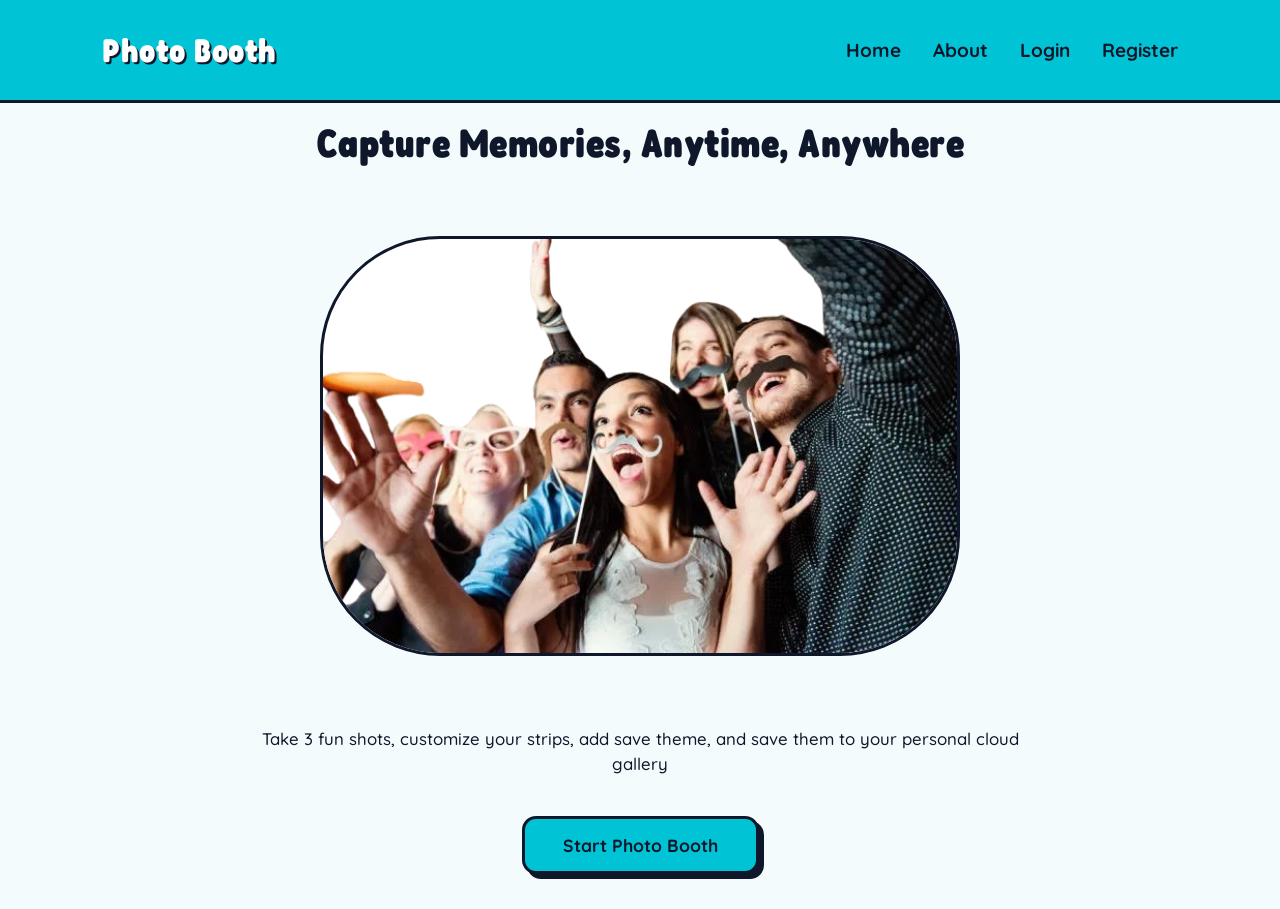
<file: index.html>
<!DOCTYPE html>
<html lang="en">
<head>
    <meta charset="UTF-8">
    <meta name="viewport" content="width=device-width, initial-scale=1.0">
    <link rel="icon" href="data:image/svg+xml,<svg xmlns=%22http://www.w3.org/2000/svg%22 viewBox=%220 0 100 100%22><text y=%22.9em%22 font-size=%2290%22>📸</text></svg>">
    <link rel="preconnect" href="https://fonts.googleapis.com">
    <link rel="preconnect" href="https://fonts.gstatic.com" crossorigin>
    <link href="https://fonts.googleapis.com/css2?family=Fredoka:wght@600;700&family=Nunito:wght@500;700;800&family=Space+Mono:wght@700&display=swap" rel="stylesheet">
    
    <link rel="stylesheet" href="css/style.css">
    <link rel="stylesheet" href="css/responsive.css">
    <title>Photo Booth</title>
</head>
<body>

    <header class="header">

        <a href="index.html" class="logo">Photo Booth</a>

        <nav class="header-nav">
            <ul class="header-nav-ul">
                <li><a href="index.html">Home</a></li>
                <li><a href="about.html">About</a></li>
                <li><a href="login.html">Login</a></li>
                <li><a href="register.html">Register</a></li>
            </ul>
        </nav>

    </header>

    <main class="photobooth-main">
        <section class="photobooth-section">
            <h1>Capture Memories, Anytime, Anywhere</h1>

            <figure class="photobooth-figure">
                <img src="assets/images/main-bg.png" alt="Friends posing with photo booth props">
            </figure>

            <p class="photobooth-subtitle">Take 3 fun shots, customize your strips, add save theme, and save them to your personal cloud gallery</p>
            <a href="login.html" class="cta-btn">Start Photo Booth</a>
        </section>
    </main>
    
</body>
</html>
</file>
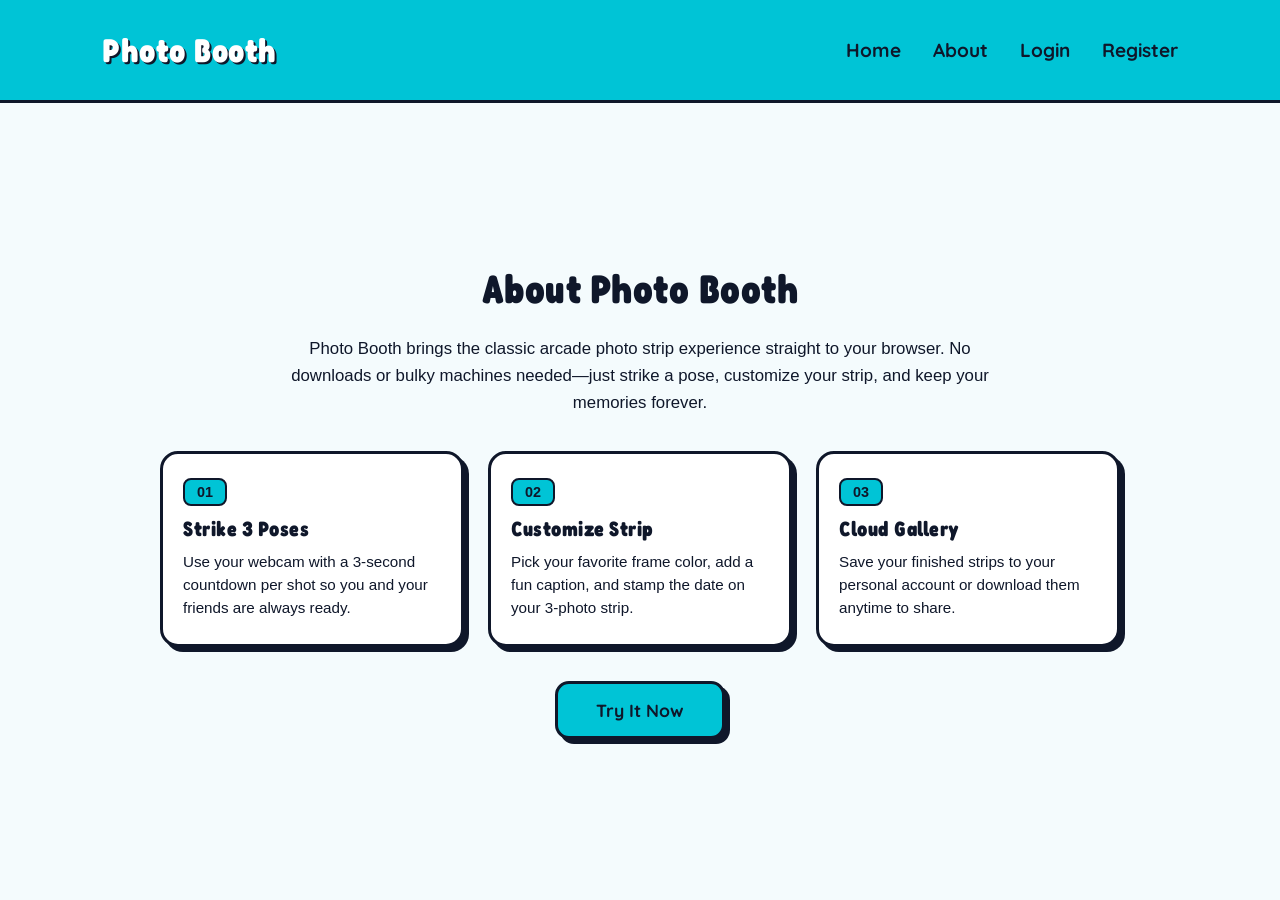
<file: about.html>
<!DOCTYPE html>
<html lang="en">
<head>
  <meta charset="UTF-8">
  <meta name="viewport" content="width=device-width, initial-scale=1.0">
  <link rel="icon" href="data:image/svg+xml,<svg xmlns=%22http://www.w3.org/2000/svg%22 viewBox=%220 0 100 100%22><text y=%22.9em%22 font-size=%2290%22>📸</text></svg>">
  <title>About - Photo Booth</title>
  <link rel="stylesheet" href="css/style.css">
  <link rel="stylesheet" href="css/about.css">
  <link rel="stylesheet" href="css/responsive.css">
</head>
<body>

  <header class="header">
    <a href="index.html" class="logo">Photo Booth</a>
    <nav class="header-nav" aria-label="Primary Navigation">
      <ul class="header-nav-ul">
        <li><a href="index.html">Home</a></li>
        <li><a href="about.html" aria-current="page">About</a></li>
        <li><a href="login.html">Login</a></li>
        <li><a href="register.html">Register</a></li>
      </ul>
    </nav>
  </header>

  <main class="about-main">
    <section class="about-section" aria-labelledby="about-heading">
      <h1 id="about-heading">About Photo Booth</h1>
      <p class="about-intro">
        Photo Booth brings the classic arcade photo strip experience straight to your browser. 
        No downloads or bulky machines needed—just strike a pose, customize your strip, and keep your memories forever.
      </p>

      <ol class="about-cards">
        <li>
          <article class="about-card">
            <strong class="step-badge">01</strong>
            <h2>Strike 3 Poses</h2>
            <p>Use your webcam with a 3-second countdown per shot so you and your friends are always ready.</p>
          </article>
        </li>

        <li>
          <article class="about-card">
            <strong class="step-badge">02</strong>
            <h2>Customize Strip</h2>
            <p>Pick your favorite frame color, add a fun caption, and stamp the date on your 3-photo strip.</p>
          </article>
        </li>

        <li>
          <article class="about-card">
            <strong class="step-badge">03</strong>
            <h2>Cloud Gallery</h2>
            <p>Save your finished strips to your personal account or download them anytime to share.</p>
          </article>
        </li>
      </ol>

      <a href="login.html" class="cta-btn">Try It Now</a>
    </section>
  </main>

</body>
</html>
</file>
<file: css/style.css>
/* 1. Universal Reset (* dapat, hindi -) */
* {
  margin: 0;
  padding: 0;
  box-sizing: border-box;
  font-family: 'Segoe UI', Tahoma, Geneva, Verdana, sans-serif;
}

:root {
  --bg-color: #F4FBFD;
  --accent-color: #00C4D6;
  --shadow-color: #0F172A;
}


body {
  background-color: var(--bg-color);
  color: var(--shadow-color);
  height: 100vh;          /* Sakto sa isang screen */
  overflow: hidden;       /* Walang scroll bar sa gilid */
  display: flex;
  flex-direction: column;
}


/* 2. Header Section */
.header {
  background-color: var(--accent-color);
  border-bottom: 3px solid var(--shadow-color);
  padding: 30px 8%;
  display: flex;
  justify-content: space-between;
  align-items: center;
  font-size: 19px;
}


.logo {
    
    font-size: 33px;
  font-weight: 800;
  color: #FFFFFF;
  text-decoration: none;
  text-shadow: 2px 2px 0px var(--shadow-color);
}


.header-nav-ul {
  list-style: none;
  display: flex;
  gap: 32px;
  align-items: center;
}


.header-nav-ul a {
  text-decoration: none;
  color: var(--shadow-color);
  font-weight: 700;
  transition: opacity 0.2s ease;
}


.header-nav-ul a:hover {
  opacity: 0.7;
}


/* 3. Main Section (Pantay sa gitna ng screen) */
.photobooth-main {
  flex: 1;                /* Kukunin ang natitirang screen height */
  display: flex;
  justify-content: center;
  align-items: center;
  padding: 15px 20px;
}


.photobooth-section {
  max-width: 900px;
  width: 100%;
  margin-bottom: 20px   ;
  text-align: center;
  display: flex;
  flex-direction: column;
  align-items: center;
  gap: 40px;              /* Pantay na espasyo sa bawat elemento */
}


.photobooth-section h1 {
  font-size: 40px;
  font-weight: 800;
  color: var(--shadow-color);
  margin-bottom: 30px;
  
}


/* 4. Tamang Laki ng Picture Container (Hindi natatakpan ang button) */
.photobooth-figure {
  max-width: 90vw;
  width: 640px;           /* Malapad */
  height: 420px;          /* Sakto para kita pa ang button sa baba */
  border: 3px solid var(--shadow-color);
  border-radius: 120px 120px 120px 120px;
  overflow: hidden;
  
  background-color: #FFFFFF;
}


.photobooth-figure img {
  width: 100%;
  height: 100%;
  object-fit: cover;
  display: block;
}


.photobooth-subtitle {
  font-size: 1.05rem;
  font-weight: 500;
  color: var(--shadow-color);
  max-width: 780px;
  line-height: 1.5;
  margin-top: 30px;
}


/* 5. Start Photo Booth Button */
.cta-btn {
  display: inline-block;
  background-color: var(--accent-color);
  color: var(--shadow-color);
  text-decoration: none;
  font-size: 1.1rem;
  font-weight: 800;
  padding: 15px 38px;
  border: 3px solid var(--shadow-color);
  border-radius: 14px;
  box-shadow: 5px 5px 0px var(--shadow-color);
  transition: transform 0.1s ease, box-shadow 0.1s ease, opacity 0.2s ease;
}


.cta-btn:hover {
  transform: translate(-2px, -2px);
  box-shadow: 7px 7px 0px var(--shadow-color);
  opacity: 0.9;
}


.cta-btn:active {
  transform: translate(3px, 3px);
  box-shadow: 2px 2px 0px var(--shadow-color);
}


/* Font Area */
@font-face {
    font-family: 'Quicksand';
    src: url(/assets/font/Quicksand/static/Quicksand-Regular.ttf) format('truetype');
    font-weight: 400;
    font-style: normal;
}

@font-face {
    font-family: 'Quicksand';
    src: url(/assets/font/Quicksand/static/Quicksand-Medium.ttf) format('truetype');
    font-weight: 500;
    font-style: normal;
}

@font-face {
    font-family: 'Quicksand';
    src: url(/assets/font/Quicksand/static/Quicksand-SemiBold.ttf) format('truetype');
    font-weight: 600;
    font-style: normal;
}

@font-face {
    font-family: 'Quicksand';
    src: url(/assets/font/Quicksand/static/Quicksand-Bold.ttf) format('truetype');
    font-weight: 700;
    font-style: normal;
}

@font-face {
    font-family: 'Fredoka';
    src: url(//assets/font/Fredoka/static/Fredoka_Condensed-Regular.ttf) format('truetype');
    font-weight: 400;
    font-style: normal;
}

@font-face {
    font-family: 'Fredoka';
    src: url(/assets/font/Fredoka/static/Fredoka_Condensed-Medium.ttf) format('truetype');
    font-weight: 500;
    font-style: normal;
}

@font-face {
    font-family: 'Fredoka';
    src: url(/assets/font/Fredoka/static/Fredoka_Condensed-SemiBold.ttf) format('trietype');
    font-weight: 600;
    font-style: normal;
}

@font-face {
    font-family: 'Fredoka';
    src: url(/assets/font/Fredoka/static/Fredoka_Condensed-Bold.ttf) format('truetype');
    font-weight: 700;
    font-style: normal;
}

body,
.header-nav-ul a,
.photobooth-subtitle,
.cta-btn {
  font-family: 'Quicksand', sans-serif;
}

.logo,
.photobooth-section h1 {
    font-family: 'Fredoka', sans-serif;
    font-weight: 700;
    letter-spacing: 0.5px;
}
</file>
<file: css/responsive.css>
/* ==========================================================================
   SNAPBOOTH RESPONSIVE OVERRIDES (MOBILE, IPAD & TABLET)
   Matches exact classes in index.html, about.html, login.html, register.html & booth.html
   ========================================================================== */

*, *::before, *::after {
  box-sizing: border-box;
}

html, body {
  max-width: 100%;
  overflow-x: hidden;
}

img, video, canvas {
  max-width: 100%;
  height: auto;
}

/* ==========================================================================
   1. IPAD & TABLET VIEW (<= 1024px)
   ========================================================================== */
@media (max-width: 1024px) {
  .header {
    padding: 1rem 1.5rem !important;
  }

  /* Home Page */
  .photobooth-main {
    padding: 2rem 1.5rem !important;
  }

  .photobooth-figure {
    width: 100% !important;
    max-width: 560px !important;
    margin: 1.5rem auto !important;
  }

  /* About Page */
  .about-main {
    padding: 2rem 1.5rem !important;
  }

  .about-cards {
    grid-template-columns: repeat(2, 1fr) !important;
    gap: 1.25rem !important;
  }

  /* Booth Studio Page: Stack Studio & Right Strip Panel */
  .booth-main {
    display: flex !important;
    flex-direction: column !important;
    align-items: center !important;
    padding: 1.5rem !important;
    gap: 2rem !important;
  }

  .booth-studio,
  .strip-panel {
    width: 100% !important;
    max-width: 680px !important;
    margin: 0 auto !important;
  }

  .studio-topbar {
    flex-wrap: wrap !important;
    justify-content: center !important;
    gap: 0.75rem !important;
  }

  .camera-box {
    width: 100% !important;
    max-height: 60vh !important;
  }

  .strip-canvas-wrapper {
    display: flex !important;
    justify-content: center !important;
  }

  .gallery-dialog {
    width: 92vw !important;
    max-width: 720px !important;
  }

  .gallery-grid {
    grid-template-columns: repeat(2, 1fr) !important;
    gap: 1rem !important;
  }
}

/* ==========================================================================
   2. MOBILE PHONES (<= 640px)
   ========================================================================== */
@media (max-width: 640px) {
  /* --- NAVBAR FIX (.header, .logo, .header-nav, .header-nav-ul) --- */
  .header {
    display: flex !important;
    flex-direction: column !important;
    align-items: center !important;
    justify-content: center !important;
    width: 100% !important;
    height: auto !important;
    padding: 0.9rem 1rem !important;
    gap: 0.65rem !important;
    text-align: center !important;
  }

  .logo {
    font-size: 1.45rem !important;
    white-space: nowrap !important;
    margin: 0 !important;
  }

  .header-nav {
    width: 100% !important;
  }

  .header-nav-ul {
    display: flex !important;
    flex-wrap: wrap !important;
    align-items: center !important;
    justify-content: center !important;
    gap: 0.5rem 0.9rem !important;
    width: 100% !important;
    padding: 0 !important;
    margin: 0 !important;
    list-style: none !important;
  }

  .header-nav-ul li a {
    font-size: 0.95rem !important;
    padding: 0.25rem 0.35rem !important;
  }

  .user-badge {
    font-size: 0.85rem !important;
  }

  .nav-btn {
    padding: 0.45rem 0.8rem !important;
    font-size: 0.85rem !important;
  }

  /* --- HOME PAGE --- */
  .photobooth-main {
    padding: 1.5rem 1rem !important;
  }

  .photobooth-section h1 {
    font-size: 1.65rem !important;
    line-height: 1.25 !important;
  }

  .photobooth-subtitle {
    font-size: 0.95rem !important;
    line-height: 1.5 !important;
    padding: 0 0.25rem !important;
  }

  /* --- ABOUT PAGE --- */
  .about-main {
    padding: 1.5rem 1rem !important;
  }

  .about-section h1 {
    font-size: 1.65rem !important;
  }

  .about-cards {
    display: flex !important;
    flex-direction: column !important;
    gap: 1rem !important;
  }

  .about-card {
    width: 100% !important;
    padding: 1.25rem !important;
  }

  /* --- LOGIN & REGISTER CARDS (.auth-main, .auth-card, .auth-form) --- */
  .auth-main {
    padding: 1.25rem 0.75rem !important;
    width: 100% !important;
  }

  .auth-card {
    width: 94% !important;
    max-width: 390px !important;
    margin: 0.75rem auto !important;
    padding: 1.5rem 1.15rem !important;
  }

  .auth-card h1 {
    font-size: 1.55rem !important;
  }

  .auth-subtitle {
    font-size: 0.9rem !important;
  }

  .form-group input {
    width: 100% !important;
    font-size: 1rem !important; /* Prevents iOS Safari auto-zoom */
    padding: 0.75rem 0.9rem !important;
  }

  .cta-btn,
  .secondary-btn,
  .auth-submit {
    width: 100% !important;
    min-height: 46px !important;
    font-size: 1rem !important;
    text-align: center !important;
  }

  /* --- STUDIO BOOTH PAGE (.booth-main, .tool-dock, .glow-grid-layout) --- */
  .booth-main {
    padding: 1rem 0.75rem !important;
    gap: 1.5rem !important;
  }

  .studio-topbar {
    flex-direction: column !important;
    align-items: stretch !important;
    gap: 0.65rem !important;
  }

  .timer-group,
  .ratio-group {
    display: flex !important;
    justify-content: center !important;
    flex-wrap: wrap !important;
    width: 100% !important;
    gap: 0.4rem !important;
  }

  .upload-label {
    width: 100% !important;
    text-align: center !important;
  }

  .tool-tabs {
    display: flex !important;
    width: 100% !important;
  }

  .tool-tab {
    flex: 1 !important;
    padding: 0.65rem 0.5rem !important;
    font-size: 0.9rem !important;
  }

  .grid-options {
    display: grid !important;
    grid-template-columns: repeat(2, 1fr) !important;
    gap: 0.5rem !important;
  }

  .grid-btn {
    width: 100% !important;
    font-size: 0.85rem !important;
    padding: 0.6rem 0.4rem !important;
  }

  .booth-controls .control-group {
    display: flex !important;
    flex-direction: column !important;
    align-items: stretch !important;
    gap: 0.35rem !important;
  }

  .booth-controls select,
  .booth-controls input[type="text"] {
    width: 100% !important;
    font-size: 1rem !important;
  }

  /* Glow Panel Mobile Stacking */
  .glow-grid-layout {
    display: flex !important;
    flex-direction: column !important;
    align-items: center !important;
    gap: 0.75rem !important;
  }

  .glow-divider {
    width: 100% !important;
    height: 1px !important;
    border: none !important;
    border-top: 1px solid rgba(0, 0, 0, 0.12) !important;
    margin: 0.25rem 0 !important;
  }

  .glow-presets-grid {
    display: grid !important;
    grid-template-columns: repeat(4, 1fr) !important;
    gap: 0.6rem !important;
    justify-items: center !important;
  }

  /* Capture & Strip Action Menus */
  .studio-actions,
  .strip-actions {
    display: flex !important;
    flex-direction: column !important;
    width: 100% !important;
    gap: 0.65rem !important;
    padding: 0 !important;
  }

  .studio-actions li,
  .strip-actions li {
    width: 100% !important;
  }

  #photo-strip-canvas {
    width: 100% !important;
    max-width: 280px !important;
    height: auto !important;
  }

  /* Gallery Modal Mobile */
  .gallery-dialog {
    width: 95vw !important;
    padding: 1rem !important;
  }

  .gallery-header {
    flex-direction: column !important;
    gap: 0.65rem !important;
    text-align: center !important;
  }

  .gallery-grid {
    grid-template-columns: 1fr !important;
  }
}
</file>
<file: css/about.css>
/* About Page Specific Styles */
.about-main {
  flex: 1;
  display: flex;
  justify-content: center;
  align-items: center;
  padding: 20px;
}

.about-section {
  max-width: 960px;
  width: 100%;
  text-align: center;
  display: flex;
  flex-direction: column;
  align-items: center;
  gap: 24px;
}

.about-section h1 {
  font-family: 'Fredoka', sans-serif;
  font-size: 40px;
  font-weight: 700;
  letter-spacing: 0.5px;
  color: var(--shadow-color);
}

.about-intro {
  max-width: 700px;
  font-size: 1.05rem;
  font-weight: 500;
  line-height: 1.6;
  color: var(--shadow-color);
}

.about-cards {
  list-style: none;
  display: flex;
  justify-content: center;
  gap: 24px;
  width: 100%;
  margin: 10px 0;
}

.about-cards li {
  flex: 1;
  display: flex;
}

.about-card {
  width: 100%;
  background-color: #FFFFFF;
  border: 3px solid var(--shadow-color);
  border-radius: 18px;
  padding: 24px 20px;
  box-shadow: 5px 5px 0px var(--shadow-color);
  text-align: left;
  display: flex;
  flex-direction: column;
  gap: 10px;
}

.step-badge {
  display: inline-block;
  width: fit-content;
  background-color: var(--accent-color);
  color: var(--shadow-color);
  font-weight: 700;
  font-size: 0.9rem;
  padding: 4px 12px;
  border: 2px solid var(--shadow-color);
  border-radius: 8px;
}

.about-card h2 {
  font-family: 'Fredoka', sans-serif;
  font-size: 1.3rem;
  font-weight: 700;
  letter-spacing: 0.5px;
  color: var(--shadow-color);
}

.about-card p {
  font-size: 0.95rem;
  font-weight: 500;
  line-height: 1.5;
  color: var(--shadow-color);
}
</file>
